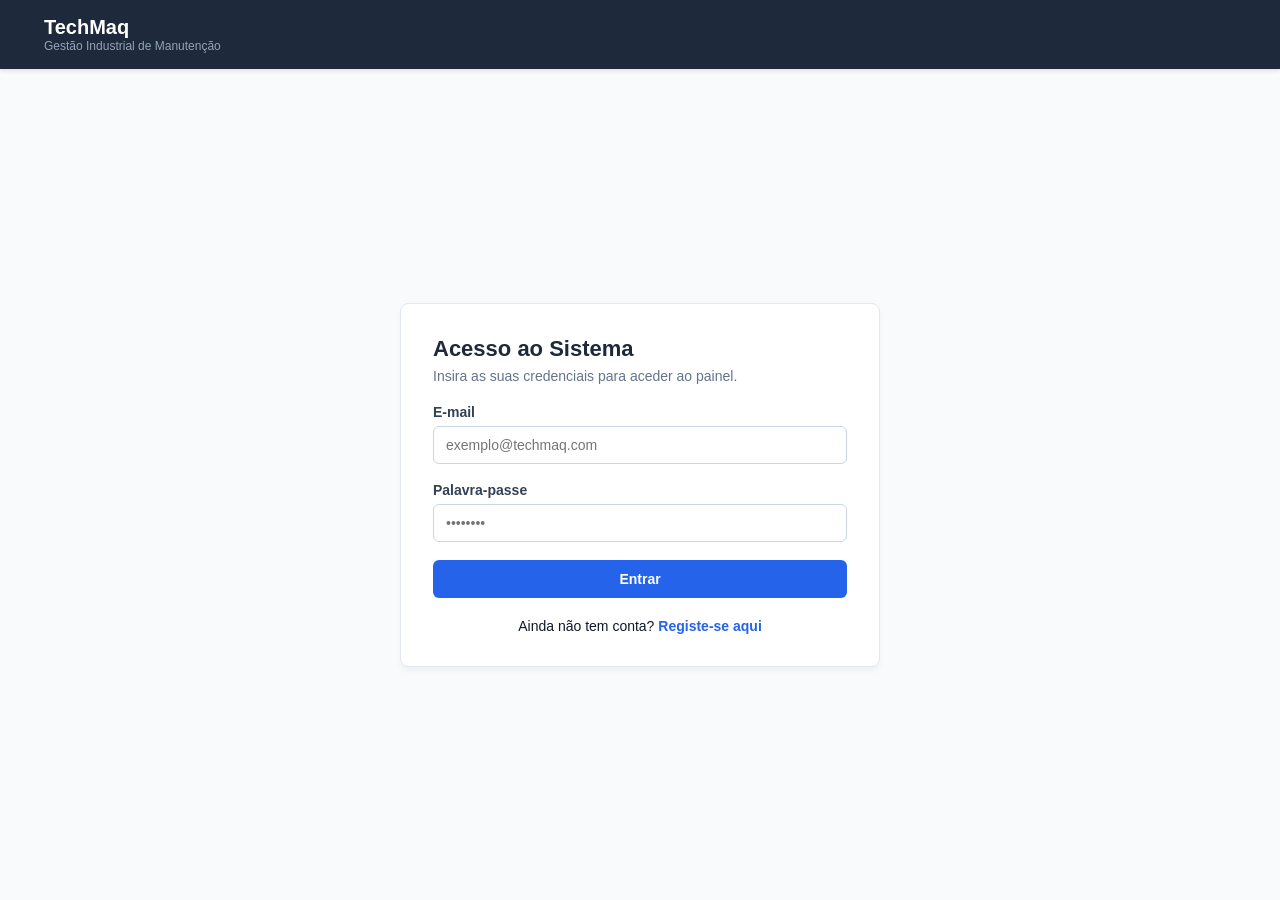
<file: saep_simulado/index.html>
<!DOCTYPE html>
<html lang="pt-BR">
<head>
    <meta charset="UTF-8">
    <meta name="viewport" content="width=device-width, initial-scale=1.0">
    <title>TechMaq - Autenticação</title>
    <link rel="stylesheet" href="assets/estilo.css">
</head>
<body>
    <div class="layout-wrapper">
        <header class="main-header">
            <div class="header-brand">
                <div class="logo-icon"></div>
                <div>
                    <h1>TechMaq</h1>
                    <p>Gestão Industrial de Manutenção</p>
                </div>
            </div>
        </header>

        <main class="main-content flex-center">
            <div class="card auth-card">
                <h2>Acesso ao Sistema</h2>
                <p class="subtitle">Insira as suas credenciais para aceder ao painel.</p>

                <div id="alert" class="alert hidden"></div>

                <form id="loginForm" novalidate>
                    <div class="form-group">
                        <label for="email">E-mail</label>
                        <input type="email" id="email" placeholder="exemplo@techmaq.com" required>
                    </div>

                    <div class="form-group">
                        <label for="senha">Palavra-passe</label>
                        <input type="password" id="senha" placeholder="••••••••" required>
                    </div>

                    <button type="submit" class="btn btn-primary btn-block">Entrar</button>
                </form>

                <div class="auth-footer">
                    <p>Ainda não tem conta? <a href="cadastro.html">Registe-se aqui</a></p>
                </div>
            </div>
        </main>
    </div>

    <script src="assets/app.js"></script>
    <script>
        document.getElementById('loginForm').addEventListener('submit', (e) => {
            e.preventDefault();
            const email = document.getElementById('email').value.trim();
            const senha = document.getElementById('senha').value.trim();

            const res = App.login(email, senha);
            if (res.success) {
                window.location.href = 'painel.html';
            } else {
                App.showAlert(res.message, 'danger');
            }
        });
    </script>
</body>
</html>
</file>
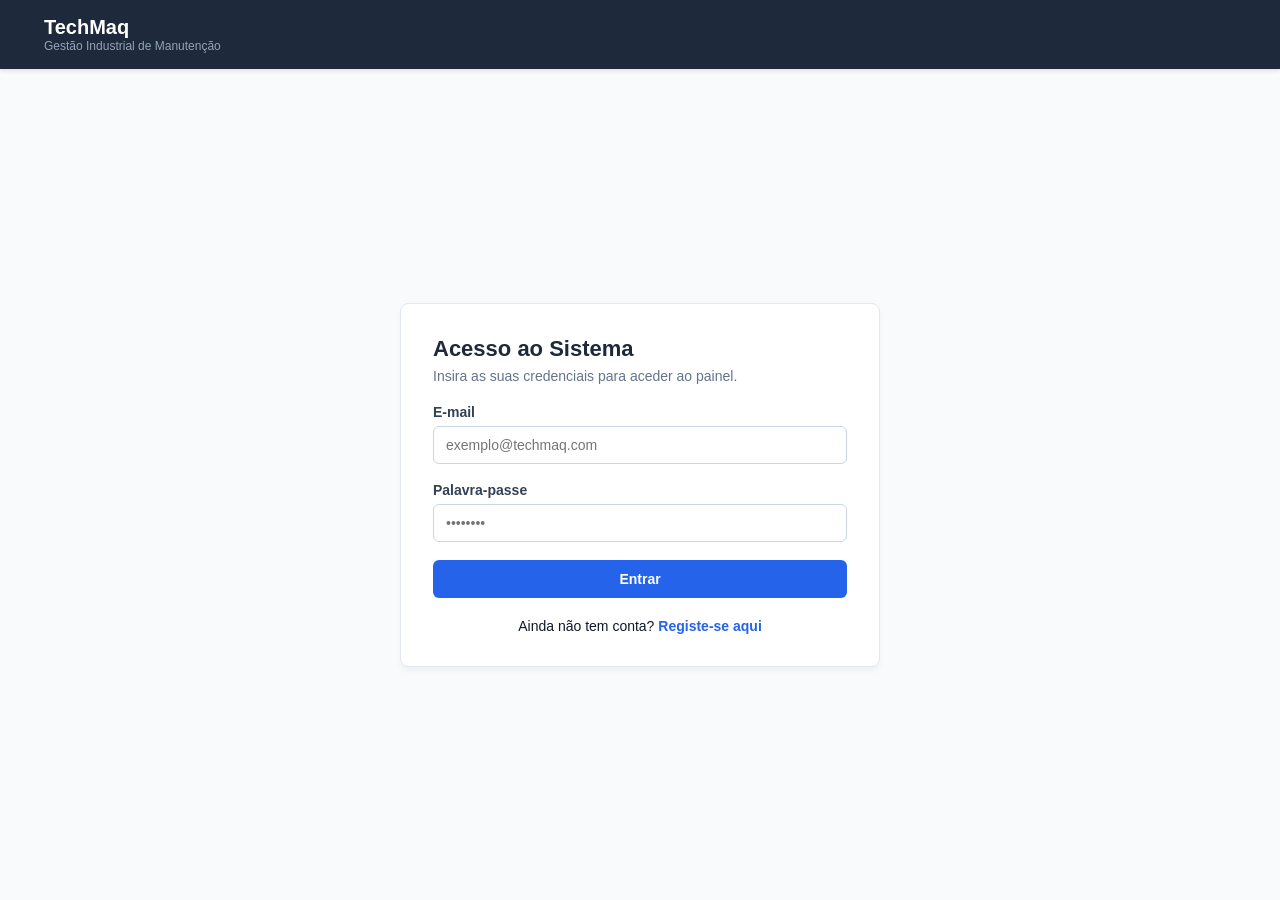
<file: saep_simulado/abrir_chamado.html>
<!DOCTYPE html>
<html lang="pt-BR">
<head>
    <meta charset="UTF-8">
    <meta name="viewport" content="width=device-width, initial-scale=1.0">
    <title>TechMaq - Abrir Chamado</title>
    <link rel="stylesheet" href="assets/estilo.css">
</head>
<body>
    <div class="layout-wrapper">
        <header class="main-header navbar-between">
            <div class="header-brand">
                <div class="logo-icon"></div>
                <div>
                    <h1>TechMaq</h1>
                    <p>Novo Chamado de Manutenção</p>
                </div>
            </div>
            <a href="painel.html" class="btn btn-outline btn-sm">← Voltar ao Painel</a>
        </header>

        <main class="main-content flex-center">
            <div class="card form-card">
                <h2>Registar Chamado</h2>
                <p class="subtitle">Selecione o equipamento e descreva a anomalia verificada.</p>

                <div id="alert" class="alert hidden"></div>

                <form id="chamadoForm" novalidate>
                    <div class="form-group">
                        <label for="equipamento_id">Equipamento</label>
                        <select id="equipamento_id" required>
                            <option value="">Selecione um equipamento...</option>
                        </select>
                    </div>

                    <div class="form-group">
                        <label for="prioridade">Nível de Prioridade</label>
                        <select id="prioridade" required>
                            <option value="Baixa">Baixa</option>
                            <option value="Média" selected>Média</option>
                            <option value="Alta">Alta</option>
                        </select>
                    </div>

                    <div class="form-group">
                        <label for="descricao">Descrição Pormenorizada do Problema</label>
                        <textarea id="descricao" rows="4" placeholder="Descreva os sintomas, barulhos, vazamentos ou avarias observadas..." required></textarea>
                    </div>

                    <div class="form-actions">
                        <button type="submit" class="btn btn-primary">Salvar Chamado</button>
                        <a href="painel.html" class="btn btn-secondary">Cancelar</a>
                    </div>
                </form>
            </div>
        </main>
    </div>

    <script src="assets/app.js"></script>
    <script>
        App.checkAuth();

        const equipamentos = App.getEquipamentos();
        const select = document.getElementById('equipamento_id');

        equipamentos.forEach(e => {
            const opt = document.createElement('option');
            opt.value = e.id;
            opt.textContent = `${e.nome} (${e.setor})`;
            select.appendChild(opt);
        });

        document.getElementById('chamadoForm').addEventListener('submit', (e) => {
            e.preventDefault();
            const equipId = parseInt(document.getElementById('equipamento_id').value);
            const prioridade = document.getElementById('prioridade').value;
            const descricao = document.getElementById('descricao').value.trim();

            const res = App.abrirChamado(equipId, descricao, prioridade);
            if (res.success) {
                alert(res.message);
                window.location.href = 'painel.html';
            } else {
                App.showAlert(res.message, 'danger');
            }
        });
    </script>
</body>
</html>
</file>
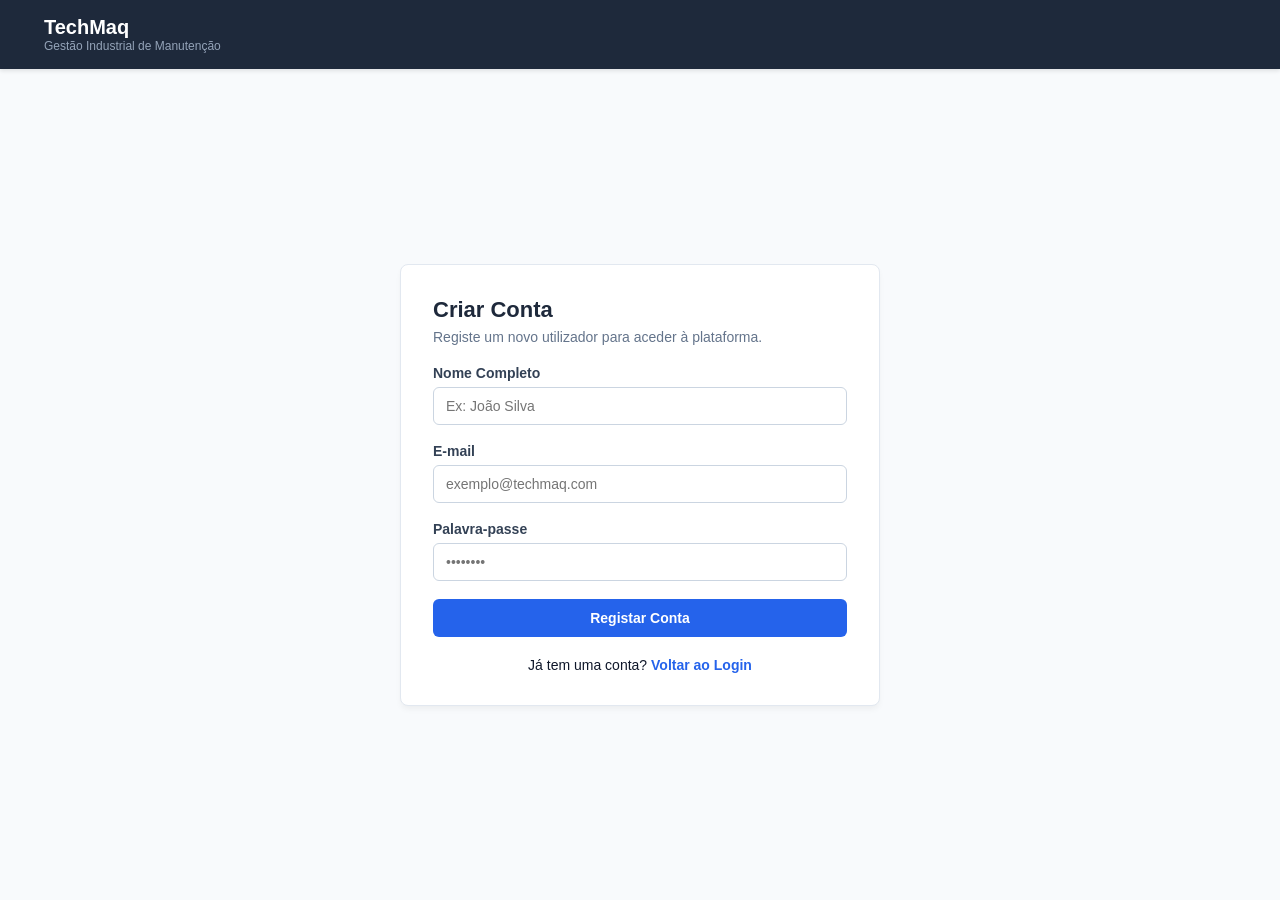
<file: saep_simulado/cadastro.html>
<!DOCTYPE html>
<html lang="pt-BR">
<head>
    <meta charset="UTF-8">
    <meta name="viewport" content="width=device-width, initial-scale=1.0">
    <title>TechMaq - Cadastro de Usuário</title>
    <link rel="stylesheet" href="assets/estilo.css">
</head>
<body>
    <div class="layout-wrapper">
        <header class="main-header">
            <div class="header-brand">
                <div class="logo-icon"></div>
                <div>
                    <h1>TechMaq</h1>
                    <p>Gestão Industrial de Manutenção</p>
                </div>
            </div>
        </header>

        <main class="main-content flex-center">
            <div class="card auth-card">
                <h2>Criar Conta</h2>
                <p class="subtitle">Registe um novo utilizador para aceder à plataforma.</p>

                <div id="alert" class="alert hidden"></div>

                <form id="cadastroForm" novalidate>
                    <div class="form-group">
                        <label for="nome">Nome Completo</label>
                        <input type="text" id="nome" placeholder="Ex: João Silva" required>
                    </div>

                    <div class="form-group">
                        <label for="email">E-mail</label>
                        <input type="email" id="email" placeholder="exemplo@techmaq.com" required>
                    </div>

                    <div class="form-group">
                        <label for="senha">Palavra-passe</label>
                        <input type="password" id="senha" placeholder="••••••••" required>
                    </div>

                    <button type="submit" class="btn btn-primary btn-block">Registar Conta</button>
                </form>

                <div class="auth-footer">
                    <p>Já tem uma conta? <a href="index.html">Voltar ao Login</a></p>
                </div>
            </div>
        </main>
    </div>

    <script src="assets/app.js"></script>
    <script>
        document.getElementById('cadastroForm').addEventListener('submit', (e) => {
            e.preventDefault();
            const nome = document.getElementById('nome').value.trim();
            const email = document.getElementById('email').value.trim();
            const senha = document.getElementById('senha').value.trim();

            const res = App.cadastrarUsuario(nome, email, senha);
            if (res.success) {
                alert(res.message);
                window.location.href = 'index.html';
            } else {
                App.showAlert(res.message, 'danger');
            }
        });
    </script>
</body>
</html>
</file>
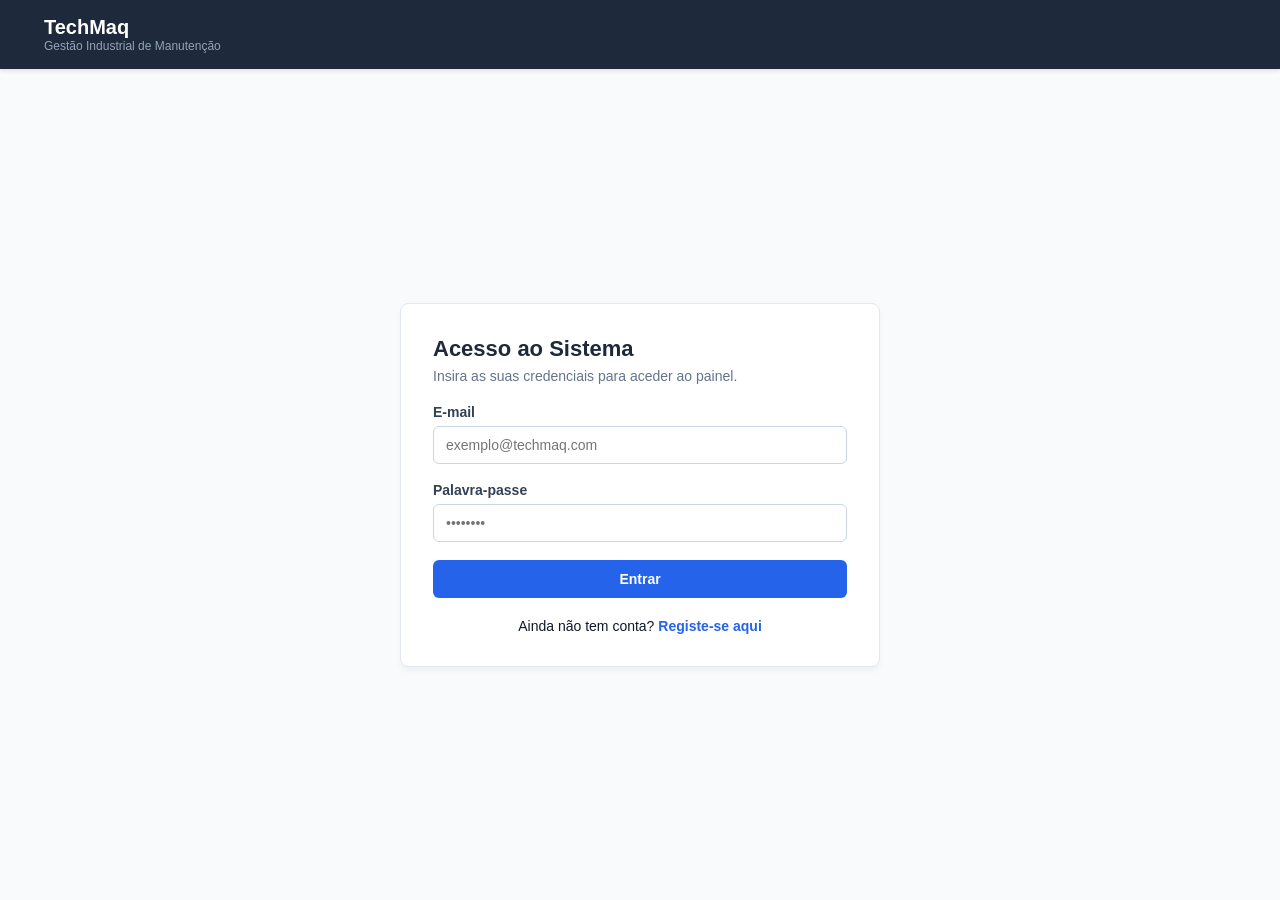
<file: saep_simulado/painel.html>
<!DOCTYPE html>
<html lang="pt-BR">
<head>
    <meta charset="UTF-8">
    <meta name="viewport" content="width=device-width, initial-scale=1.0">
    <title>TechMaq - Painel de Chamados</title>
    <link rel="stylesheet" href="assets/estilo.css">
</head>
<body>
    <div class="layout-wrapper">
        <header class="main-header navbar-between">
            <div class="header-brand">
                <div class="logo-icon"></div>
                <div>
                    <h1>TechMaq</h1>
                    <p>Painel de Chamados de Manutenção</p>
                </div>
            </div>
            <div class="user-menu">
                <span id="userLogged" class="user-badge">Utilizador: ---</span>
                <a href="abrir_chamado.html" class="btn btn-success btn-sm">+ Abrir Chamado</a>
                <button onclick="App.logout()" class="btn btn-outline-danger btn-sm">Sair</button>
            </div>
        </header>

        <main class="main-content">
            <div class="card table-card">
                <div class="card-header-flex">
                    <div>
                        <h2>Solicitações Registadas</h2>
                        <p class="subtitle">Lista geral de chamados de manutenção e respetivos equipamentos.</p>
                    </div>
                </div>

                <div class="table-responsive">
                    <table class="data-table">
                        <thead>
                            <tr>
                                <th># ID</th>
                                <th>Equipamento</th>
                                <th>Descrição do Problema</th>
                                <th>Prioridade</th>
                                <th>Status</th>
                            </tr>
                        </thead>
                        <tbody id="tabelaChamados">
                        </tbody>
                    </table>
                </div>
            </div>
        </main>
    </div>

    <script src="assets/app.js"></script>
    <script>
        const user = App.checkAuth();
        document.getElementById('userLogged').innerText = ` ${user.nome}`;

        const chamados = App.getChamadosWithJOIN();
        const tbody = document.getElementById('tabelaChamados');

        if (chamados.length === 0) {
            tbody.innerHTML = `<tr><td colspan="5" class="empty-state">Nenhum chamado de manutenção registado até ao momento.</td></tr>`;
        } else {
            tbody.innerHTML = chamados.map(c => `
                <tr>
                    <td><strong>#${c.id}</strong></td>
                    <td><strong>${c.equipamento_nome}</strong></td>
                    <td>${c.descricao}</td>
                    <td><span class="badge prioridade-${c.prioridade.toLowerCase()}">${c.prioridade}</span></td>
                    <td><span class="badge status-aberto">${c.status}</span></td>
                </tr>
            `).join('');
        }
    </script>
</body>
</html>
</file>
<file: saep_simulado/assets/estilo.css>
:root {
    --primary: #2563eb;
    --primary-hover: #1d4ed8;
    --success: #16a34a;
    --success-hover: #15803d;
    --danger: #dc2626;
    --danger-hover: #b91c1c;
    --background: #f8fafc;
    --card-bg: #ffffff;
    --text-main: #0f172a;
    --text-muted: #64748b;
    --border: #e2e8f0;
}

* {
    box-sizing: border-box;
    margin: 0;
    padding: 0;
    font-family: -apple-system, BlinkMacSystemFont, "Segoe UI", Roboto, Helvetica, Arial, sans-serif;
}

body {
    background-color: var(--background);
    color: var(--text-main);
    min-height: 100vh;
}

.layout-wrapper {
    display: flex;
    flex-direction: column;
    min-height: 100vh;
}

.main-header {
    background: #1e293b;
    color: white;
    padding: 1rem 2rem;
    box-shadow: 0 2px 4px rgba(0,0,0,0.1);
    display: flex;
    align-items: center;
}

.navbar-between {
    justify-content: space-between;
}

.header-brand {
    display: flex;
    align-items: center;
    gap: 12px;
}

.logo-icon {
    font-size: 28px;
}

.header-brand h1 {
    font-size: 20px;
    font-weight: 700;
}

.header-brand p {
    font-size: 12px;
    color: #94a3b8;
}

.user-menu {
    display: flex;
    align-items: center;
    gap: 15px;
}

.user-badge {
    font-size: 14px;
    color: #cbd5e1;
}

.main-content {
    flex: 1;
    padding: 2rem;
    max-width: 1100px;
    width: 100%;
    margin: 0 auto;
}

.flex-center {
    display: flex;
    justify-content: center;
    align-items: center;
}

.card {
    background: var(--card-bg);
    border: 1px solid var(--border);
    border-radius: 8px;
    padding: 2rem;
    box-shadow: 0 4px 6px -1px rgba(0,0,0,0.05);
}

.auth-card, .form-card {
    width: 100%;
    max-width: 480px;
}

.table-card {
    width: 100%;
}

.card h2 {
    font-size: 22px;
    margin-bottom: 6px;
    color: #1e293b;
}

.subtitle {
    font-size: 14px;
    color: var(--text-muted);
    margin-bottom: 20px;
}

.form-group {
    margin-bottom: 18px;
}

label {
    display: block;
    font-size: 14px;
    font-weight: 600;
    margin-bottom: 6px;
    color: #334155;
}

input, select, textarea {
    width: 100%;
    padding: 10px 12px;
    border: 1px solid #cbd5e1;
    border-radius: 6px;
    font-size: 14px;
    transition: border-color 0.2s;
}

input:focus, select:focus, textarea:focus {
    outline: none;
    border-color: var(--primary);
}

.btn {
    display: inline-flex;
    align-items: center;
    justify-content: center;
    padding: 10px 16px;
    border-radius: 6px;
    font-size: 14px;
    font-weight: 600;
    cursor: pointer;
    text-decoration: none;
    border: 1px solid transparent;
    transition: all 0.2s;
}

.btn-block { width: 100%; }

.btn-primary { background: var(--primary); color: white; }
.btn-primary:hover { background: var(--primary-hover); }

.btn-secondary { background: #64748b; color: white; }
.btn-secondary:hover { background: #475569; }

.btn-success { background: var(--success); color: white; }
.btn-success:hover { background: var(--success-hover); }

.btn-outline { background: transparent; border-color: #64748b; color: #cbd5e1; }
.btn-outline:hover { background: rgba(255,255,255,0.1); }

.btn-outline-danger { background: transparent; border-color: #f87171; color: #f87171; }
.btn-outline-danger:hover { background: var(--danger); color: white; }

.btn-sm { padding: 6px 12px; font-size: 13px; }

.form-actions {
    display: flex;
    gap: 10px;
    margin-top: 20px;
}

.auth-footer {
    margin-top: 20px;
    text-align: center;
    font-size: 14px;
}

.auth-footer a {
    color: var(--primary);
    text-decoration: none;
    font-weight: 600;
}

.alert {
    padding: 12px;
    border-radius: 6px;
    font-size: 14px;
    margin-bottom: 20px;
}

.alert-danger {
    background: #fef2f2;
    border: 1px solid #fca5a5;
    color: #991b1b;
}

.hidden { display: none; }

.table-responsive {
    width: 100%;
    overflow-x: auto;
    margin-top: 15px;
}

.data-table {
    width: 100%;
    border-collapse: collapse;
    text-align: left;
}

.data-table th, .data-table td {
    padding: 14px;
    border-bottom: 1px solid var(--border);
    font-size: 14px;
}

.data-table th {
    background-color: #f1f5f9;
    color: #475569;
    font-weight: 700;
}

.empty-state {
    text-align: center;
    color: var(--text-muted);
    padding: 30px !important;
}

.badge {
    display: inline-block;
    padding: 4px 10px;
    border-radius: 20px;
    font-size: 12px;
    font-weight: 700;
}

.prioridade-alta { background: #fee2e2; color: #991b1b; }
.prioridade-média { background: #fef3c7; color: #92400e; }
.prioridade-baixa { background: #dcfce7; color: #166534; }

.status-aberto { background: #e0f2fe; color: #075985; }
</file>
